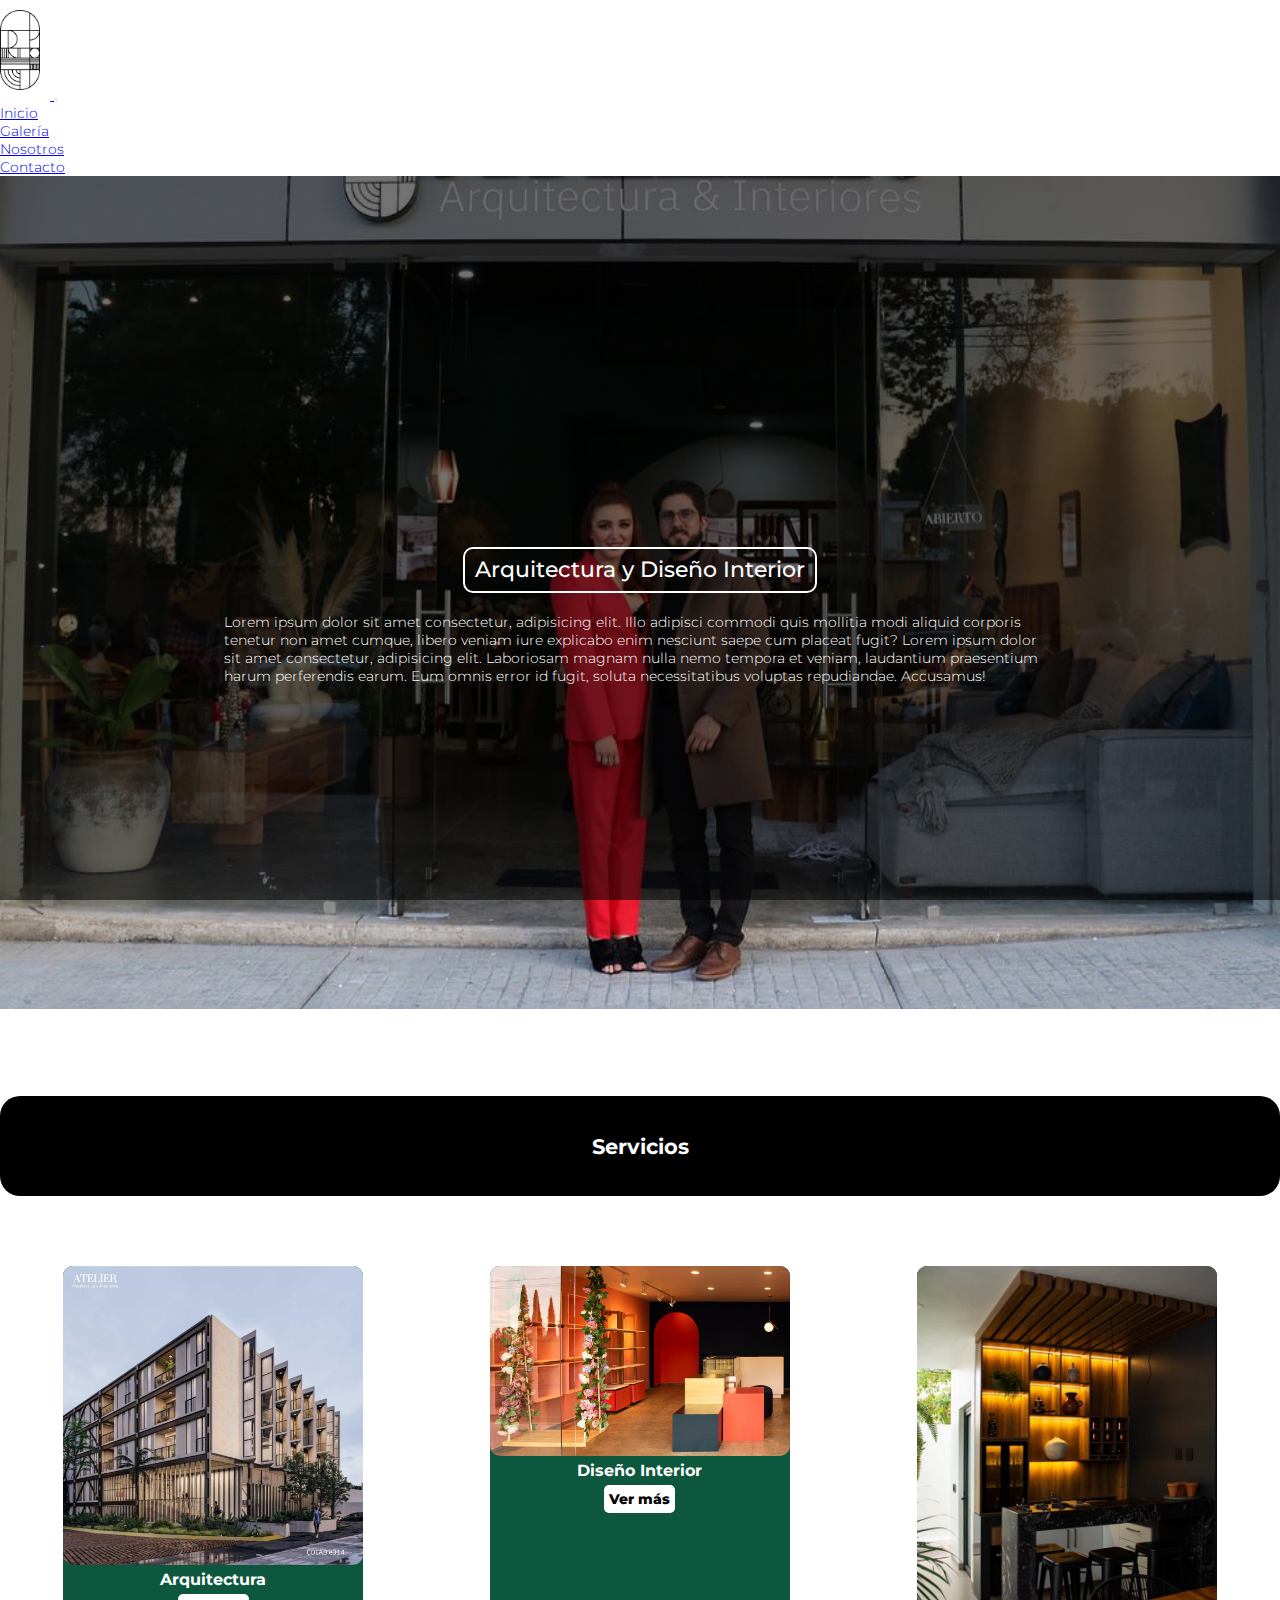
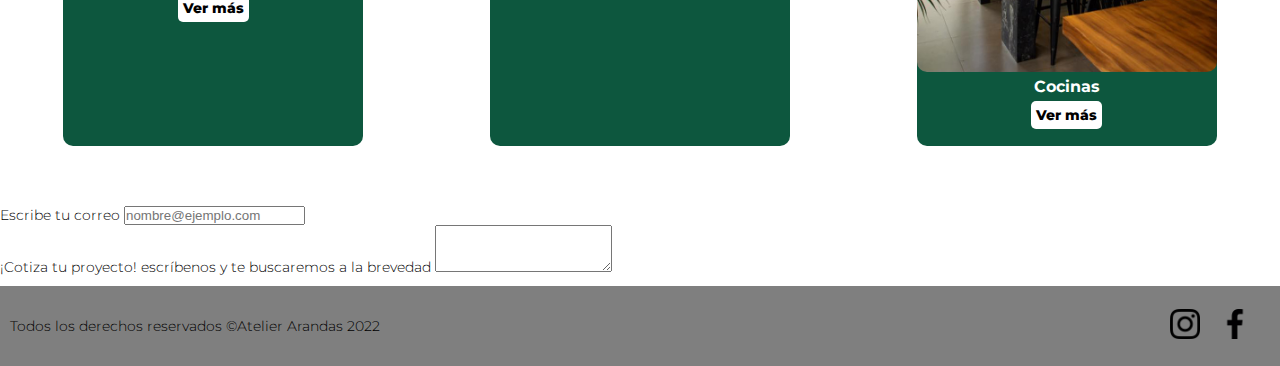
<file: index.html>
<!DOCTYPE html>
<html lang="en">
<head>
    <meta charset="UTF-8">
    <meta http-equiv="X-UA-Compatible" content="IE=edge">
    <meta name="viewport" content="width=device-width, initial-scale=1.0">
    <!-- titulo -->
    <title>Atelier Arandas</title>
    <!-- Link Bootstrap CDN -->
    <link href="https://cdn.jsdelivr.net/npm/bootstrap@5.2.0/dist/css/bootstrap.min.css" rel="stylesheet" integrity="sha384-gH2yIJqKdNHPEq0n4Mqa/HGKIhSkIHeL5AyhkYV8i59U5AR6csBvApHHNl/vI1Bx" crossorigin="anonymous">
    <!-- link estilos -->
    <link rel="stylesheet" href="styles/main.css">
    <!-- fonts -->
    <link rel="preconnect" href="https://fonts.googleapis.com">
    <link rel="preconnect" href="https://fonts.gstatic.com" crossorigin>
    <link href="https://fonts.googleapis.com/css2?family=Montserrat:wght@400;500&display=swap" rel="stylesheet">
</head>
<body>
    <!-- inicio nav con bootstrap-->
    <header>
        <nav class="navbar navbar-expand-lg bg-light">
            <div class="container-fluid">
              <a class="navbar-brand" href="#">
                <img src="assets/logo-sencillo.png" alt="logo atelier">
              </a>
              <button class="navbar-toggler" type="button" data-bs-toggle="collapse" data-bs-target="#navbarNav" aria-controls="navbarNav" aria-expanded="false" aria-label="Toggle navigation">
                <span class="navbar-toggler-icon"></span>
              </button>
              <div class="collapse navbar-collapse" id="navbarNav">
                <ul class="navbar-nav">
                  <li class="nav-item">
                    <a class="nav-link active" aria-current="page" href="#">Inicio</a>
                  </li>
                  <li class="nav-item">
                    <a class="nav-link" href="views/galeria.html">Galería</a>
                  </li>
                  <li class="nav-item">
                    <a class="nav-link" href="views/nosotros.html">Nosotros</a>
                  </li>
                  <li class="nav-item">
                    <a class="nav-link" href="views/contacto.html">Contacto</a>
                  </li>
                </ul>
              </div>
            </div>
          </nav>
    </header>
    <!-- inicia main -->
    <main>
        <section class="intro">
            <h2>Arquitectura y Diseño Interior</h2>
            <p> Lorem ipsum dolor sit amet consectetur, adipisicing elit. Illo adipisci commodi quis mollitia modi aliquid corporis tenetur non amet cumque, libero veniam iure explicabo enim nesciunt saepe cum placeat fugit? Lorem ipsum dolor sit amet consectetur, adipisicing elit. Laboriosam magnam nulla nemo tempora et veniam, laudantium praesentium harum perferendis earum. Eum omnis error id fugit, soluta necessitatibus voluptas repudiandae. Accusamus!
            </p>
        </section>



        <section class="aside">
            <h2>Servicios</h2>
            <div>
                <div>
                    <img src="assets/bohemia.jpg" alt="arquitectura">
                    <h3> Arquitectura </h3>
                    <a href="">Ver más</a>
                </div>
                <div>
                    <img src="assets/conceptstore.jpg" alt="">
                    <h3> Diseño Interior </h3>
                    <a href=""> Ver más</a>
                </div>
                <div>
                    <img src="assets/cocineta.jpg" alt="">
                    <h3> Cocinas </h3>
                    <a href="">Ver más</a>
                </div>
            </div>
        
        </section>
<!-- caja de contacto con bootstrap -->

        <div class="mb-3">
            <label for="exampleFormControlInput1" class="form-label"> Escribe tu correo</label>
            <input type="email" class="form-control" id="exampleFormControlInput1" placeholder="nombre@ejemplo.com">
          </div>
          <div class="mb-3">
            <label for="exampleFormControlTextarea1" class="form-label">¡Cotiza tu proyecto! escríbenos y te buscaremos a la brevedad</label>
            <textarea class="form-control" id="exampleFormControlTextarea1" rows="3"></textarea>
          </div>

    </main>



    <!-- incia footer -->
    <footer> 
       <div class="footer-contenedor">
            <span>
                 Todos los derechos reservados ©Atelier Arandas 2022
             </span>
             <div class="links-rrss">
             <div>
                 <a href="https://www.instagram.com/atelierarandas/" target="_blank">
                <img src="assets/logoinstagram.png" alt="Instagram">
                 </a>
             </div>
             <div>
                <a href="https://www.facebook.com/atelierarandas/" target="_blank">
                <img src="assets/logofacebook.png" alt="Facebook">
                </a>
            </div>
            </div>
        </div>
    </footer>

    <!-- script link Bootstrap -->
    <script src="https://cdn.jsdelivr.net/npm/bootstrap@5.2.0/dist/js/bootstrap.bundle.min.js" integrity="sha384-A3rJD856KowSb7dwlZdYEkO39Gagi7vIsF0jrRAoQmDKKtQBHUuLZ9AsSv4jD4Xa" crossorigin="anonymous"></script>
</body>
</html>
</file>
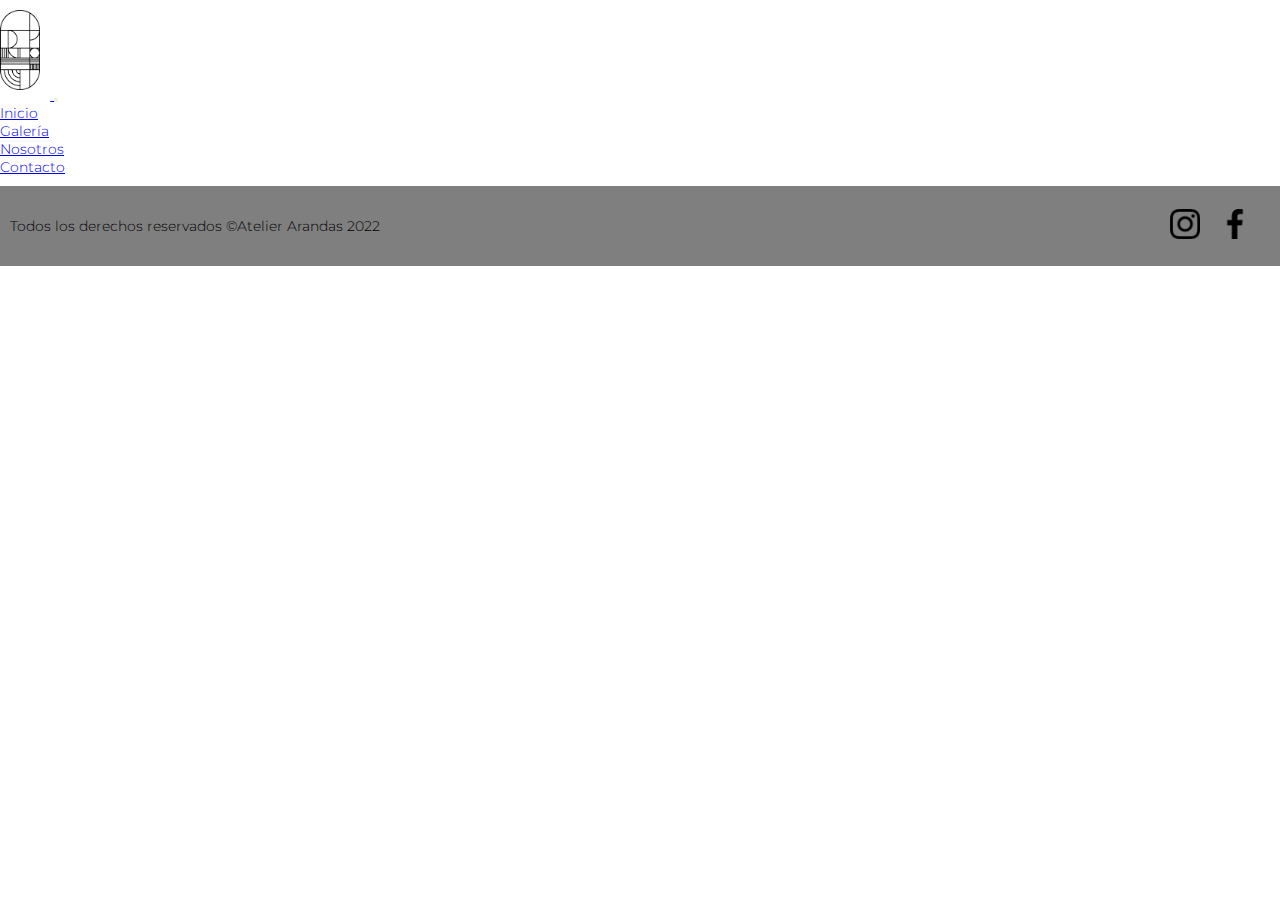
<file: views/contacto.html>
<!DOCTYPE html>
<html lang="en">

<head>
    <meta charset="UTF-8">
    <meta http-equiv="X-UA-Compatible" content="IE=edge">
    <meta name="viewport" content="width=device-width, initial-scale=1.0">
    <!-- título -->
    <title>Contacto</title>

     <!-- Link Bootstrap CDN -->
    <link href="https://cdn.jsdelivr.net/npm/bootstrap@5.2.0/dist/css/bootstrap.min.css" rel="stylesheet" integrity="sha384-gH2yIJqKdNHPEq0n4Mqa/HGKIhSkIHeL5AyhkYV8i59U5AR6csBvApHHNl/vI1Bx" crossorigin="anonymous">

    <!-- link con css -->
    <link rel="stylesheet" href="../styles/main.css">
    <!-- fonts -->
    <link rel="preconnect" href="https://fonts.googleapis.com">
    <link rel="preconnect" href="https://fonts.gstatic.com" crossorigin>
    <link href="https://fonts.googleapis.com/css2?family=Montserrat:wght@400;500&display=swap" rel="stylesheet">
</head>

<body>
    <!-- inicio nav -->
    <header>
    <!-- inicio nav con BOOTSTRAP-->
        <nav class="navbar navbar-expand-lg bg-light">
            <div class="container-fluid">
              <a class="navbar-brand" href="#">
                <img src="../assets/logo-sencillo.png" alt="logo atelier">
              </a>
              <button class="navbar-toggler" type="button" data-bs-toggle="collapse" data-bs-target="#navbarNav" aria-controls="navbarNav" aria-expanded="false" aria-label="Toggle navigation">
                <span class="navbar-toggler-icon"></span>
              </button>
              <div class="collapse navbar-collapse" id="navbarNav">
                <ul class="navbar-nav">
                  <li class="nav-item">
                    <a class="nav-link active" aria-current="page" href="../index.html">Inicio</a>
                  </li>
                  <li class="nav-item">
                    <a class="nav-link" href="galeria.html">Galería</a>
                  </li>
                  <li class="nav-item">
                    <a class="nav-link" href="nosotros.html">Nosotros</a>
                  </li>
                  <li class="nav-item">
                    <a class="nav-link" href="contacto.html">Contacto</a>
                  </li>
                </ul>
              </div>
            </div>
          </nav>
    </header>

    <!-- inicia main -->
    <main>




    </main>



    <!-- incia footer -->
    <footer>
        <div class="footer-contenedor">
            <span>
                Todos los derechos reservados ©Atelier Arandas 2022
            </span>
            <div class="links-rrss">
                <div>
                    <a href="https://www.instagram.com/atelierarandas/" target="_blank">
                        <img src="../assets/logoinstagram.png" alt="Instagram">
                    </a>
                </div>
                <div>
                    <a href="https://www.facebook.com/atelierarandas/" target="_blank">
                        <img src="../assets/logofacebook.png" alt="Facebook">
                    </a>
                </div>
            </div>
        </div>
    </footer>

      <!-- script link Bootstrap -->
      <script src="https://cdn.jsdelivr.net/npm/bootstrap@5.2.0/dist/js/bootstrap.bundle.min.js" integrity="sha384-A3rJD856KowSb7dwlZdYEkO39Gagi7vIsF0jrRAoQmDKKtQBHUuLZ9AsSv4jD4Xa" crossorigin="anonymous"></script>
</body>

</html>
</file>
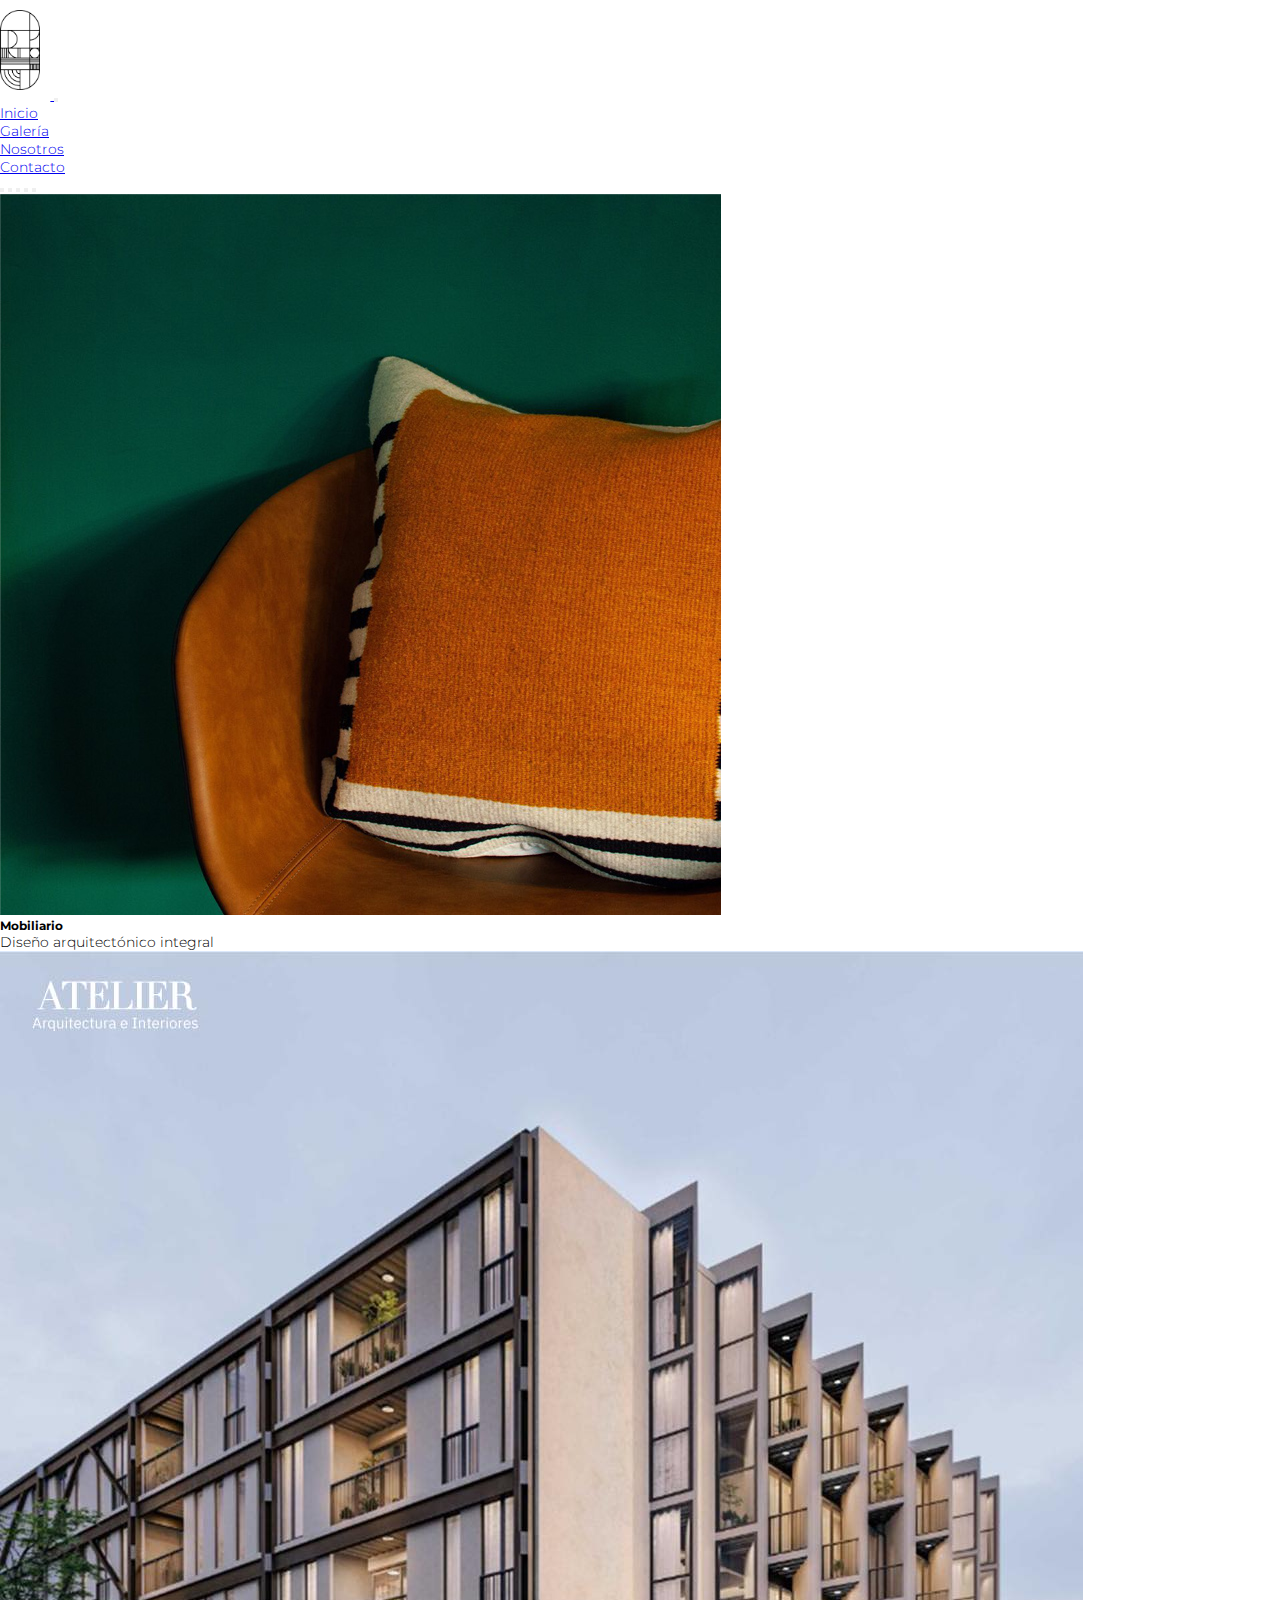
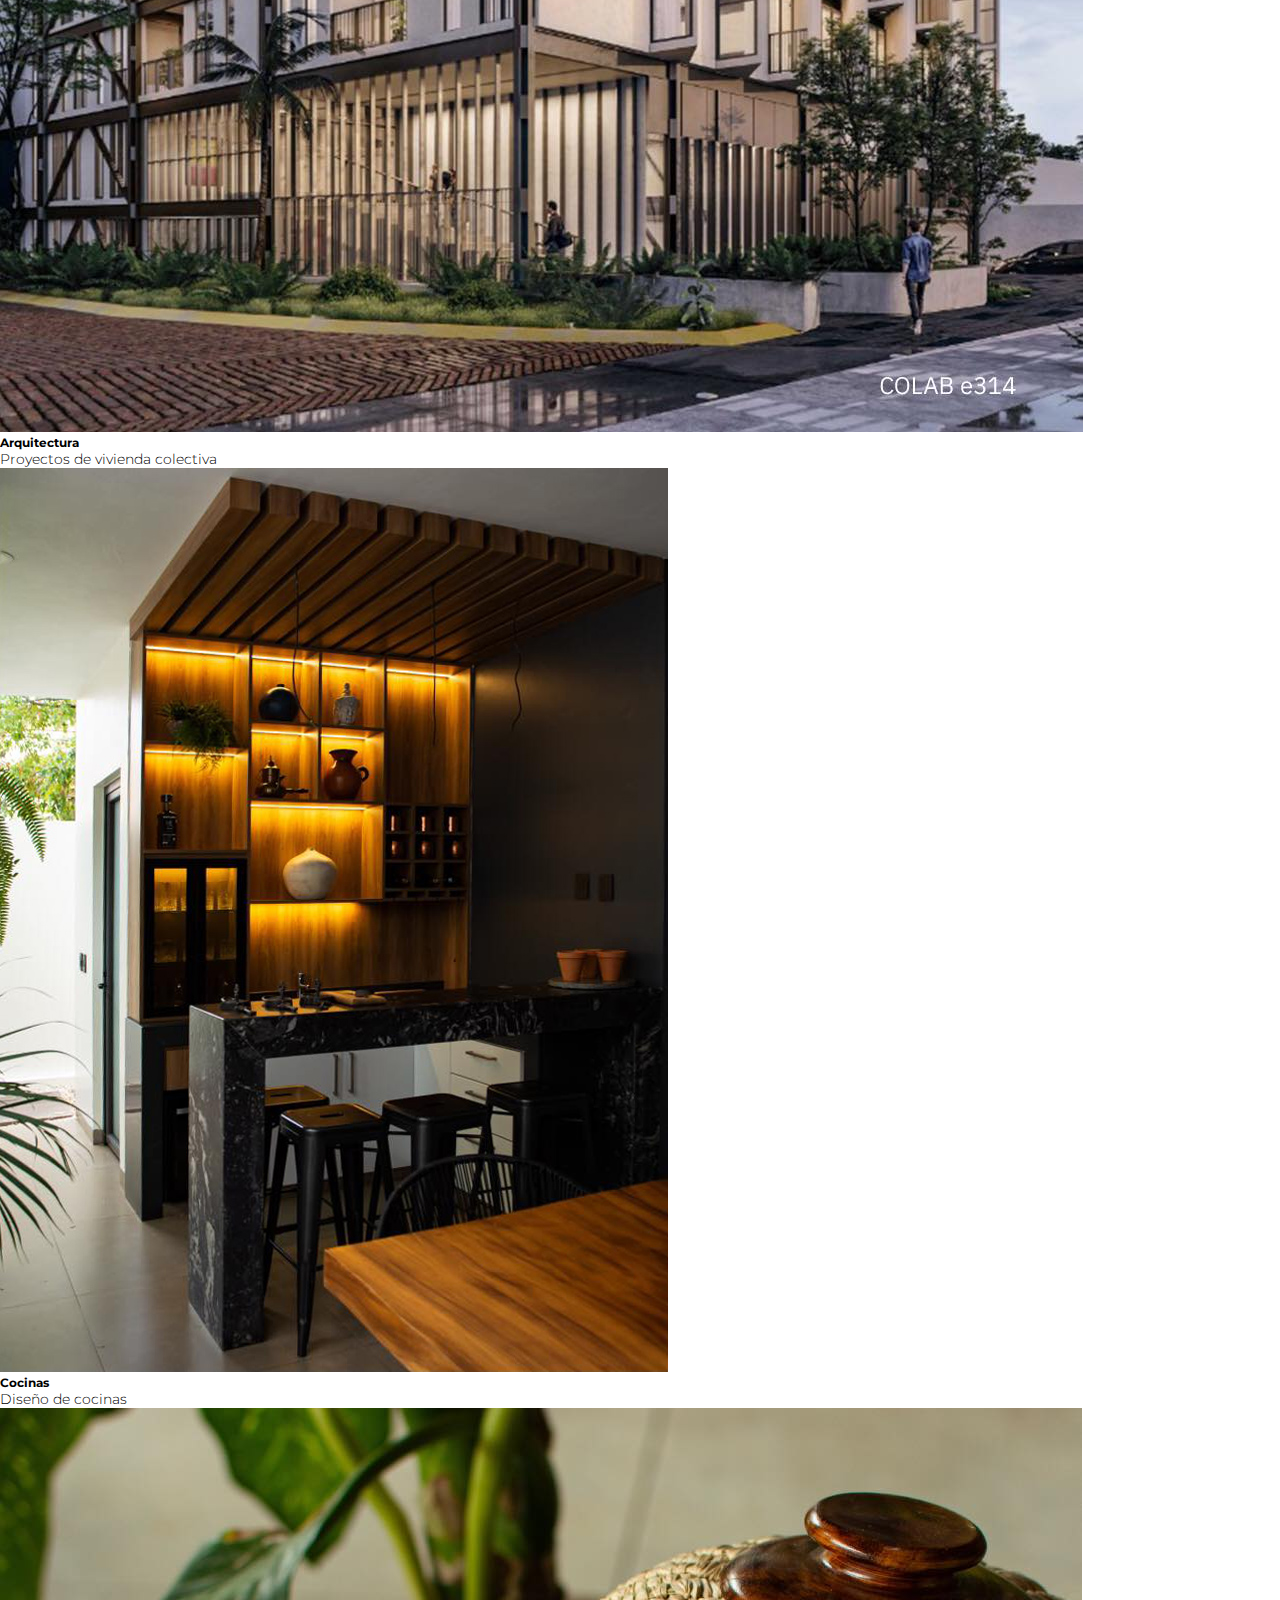
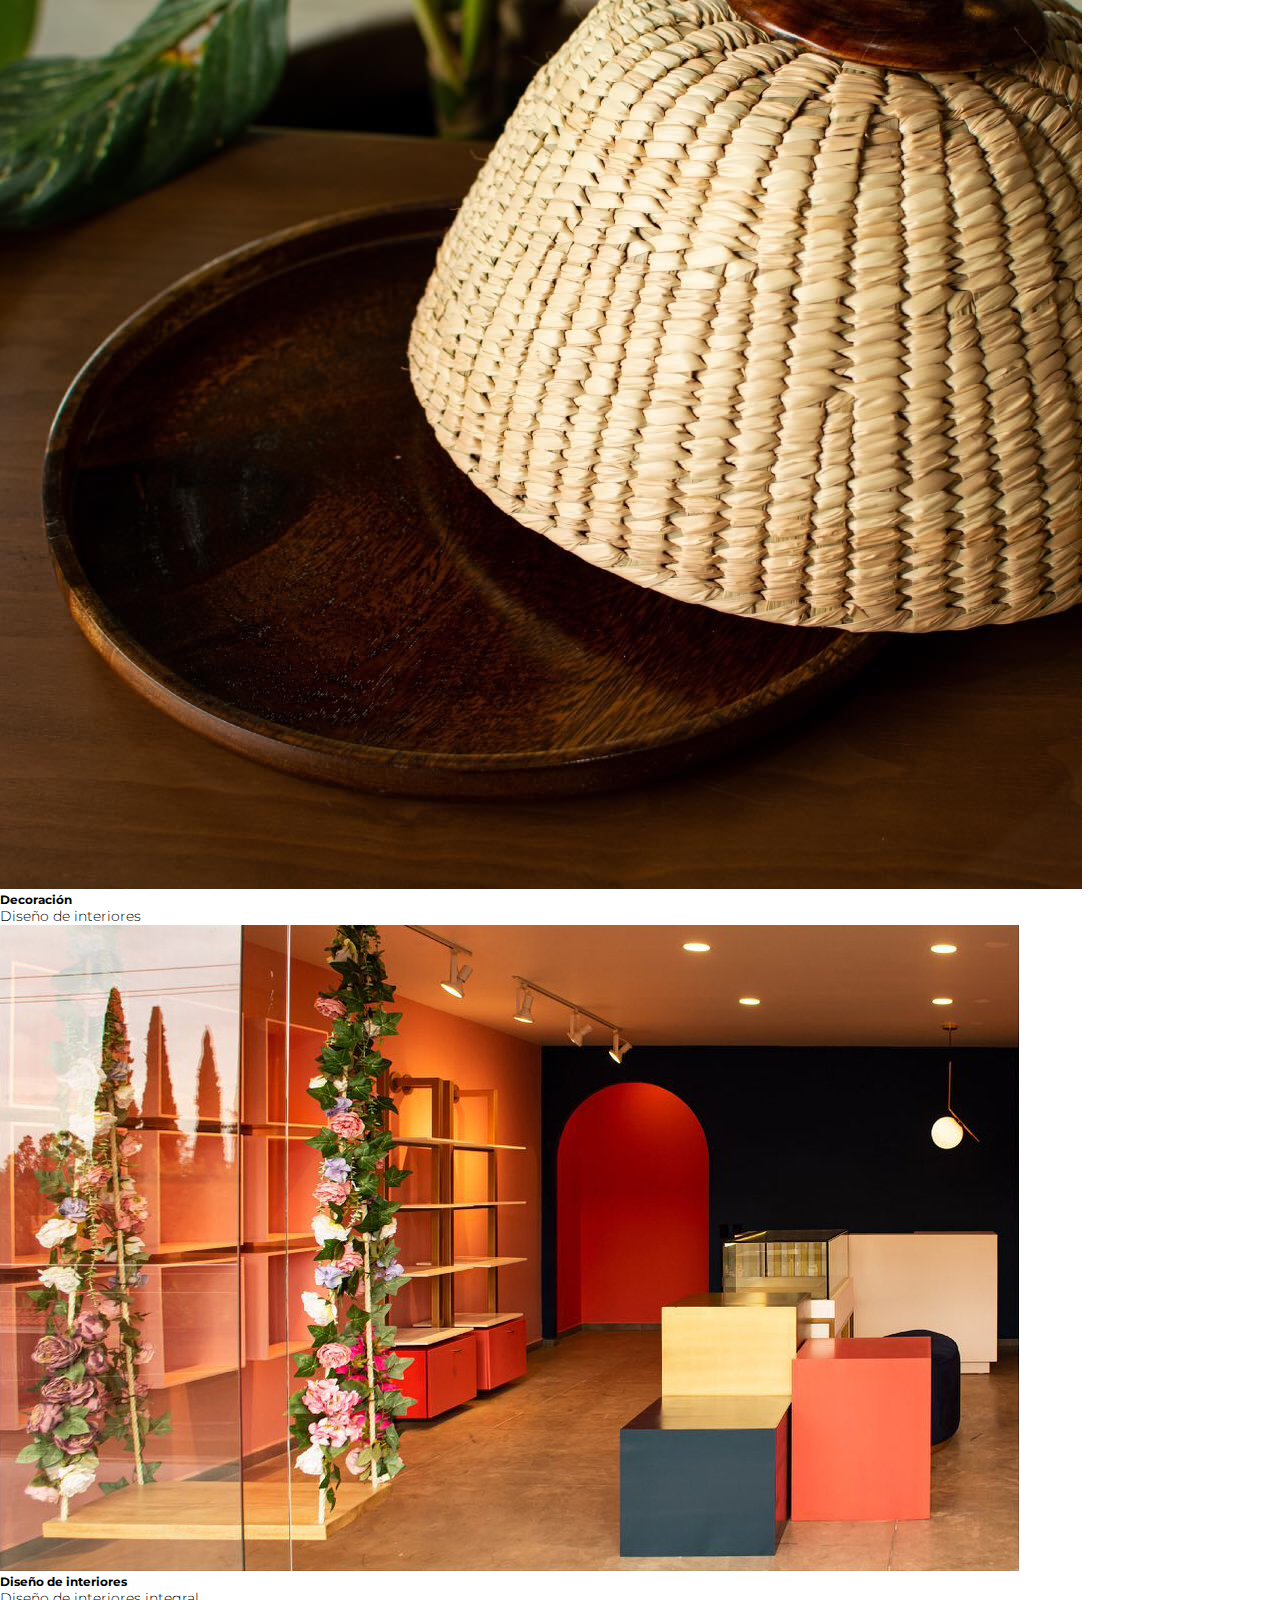
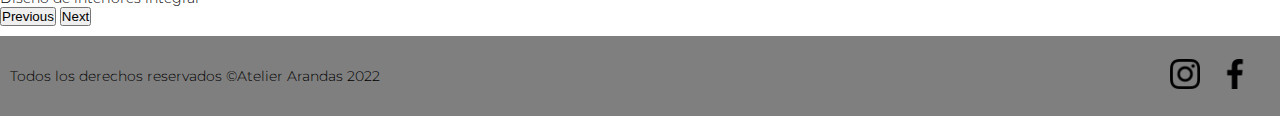
<file: views/galeria.html>
<!DOCTYPE html>
<html lang="en">

<head>
    <meta charset="UTF-8">
    <meta http-equiv="X-UA-Compatible" content="IE=edge">
    <meta name="viewport" content="width=device-width, initial-scale=1.0">
    <!-- título -->
    <title>Galería</title>
    
    <!-- Link Bootstrap CDN -->
     <link href="https://cdn.jsdelivr.net/npm/bootstrap@5.2.0/dist/css/bootstrap.min.css" rel="stylesheet" integrity="sha384-gH2yIJqKdNHPEq0n4Mqa/HGKIhSkIHeL5AyhkYV8i59U5AR6csBvApHHNl/vI1Bx" crossorigin="anonymous">

    <!-- link con css -->
    <link rel="stylesheet" href="../styles/main.css">
    <!-- fonts -->
    <link rel="preconnect" href="https://fonts.googleapis.com">
    <link rel="preconnect" href="https://fonts.gstatic.com" crossorigin>
    <link href="https://fonts.googleapis.com/css2?family=Montserrat:wght@400;500&display=swap" rel="stylesheet">
</head>

<body>
    <!-- inicio nav con BOOTSTRAP-->
    <header>
        <nav class="navbar navbar-expand-lg bg-light">
            <div class="container-fluid">
              <a class="navbar-brand" href="#">
                <img src="../assets/logo-sencillo.png" alt="logo atelier">
              </a>
              <button class="navbar-toggler" type="button" data-bs-toggle="collapse" data-bs-target="#navbarNav" aria-controls="navbarNav" aria-expanded="false" aria-label="Toggle navigation">
                <span class="navbar-toggler-icon"></span>
              </button>
              <div class="collapse navbar-collapse" id="navbarNav">
                <ul class="navbar-nav">
                  <li class="nav-item">
                    <a class="nav-link active" aria-current="page" href="../index.html">Inicio</a>
                  </li>
                  <li class="nav-item">
                    <a class="nav-link" href="galeria.html">Galería</a>
                  </li>
                  <li class="nav-item">
                    <a class="nav-link" href="nosotros.html">Nosotros</a>
                  </li>
                  <li class="nav-item">
                    <a class="nav-link" href="contacto.html">Contacto</a>
                  </li>
                </ul>
              </div>
            </div>
          </nav>
    </header>

    <!-- inicia main -->
    <main>
        <!-- INICIO CARRUSEL DE BOOTSTRAP -->
        <div id="carouselExampleDark" class="carousel carousel-dark slide" data-bs-ride="carousel">
            <div class="carousel-indicators">
              <button type="button" data-bs-target="#carouselExampleDark" data-bs-slide-to="0" class="active" aria-current="true" aria-label="Slide 1"></button>
              <button type="button" data-bs-target="#carouselExampleDark" data-bs-slide-to="1" aria-label="Slide 2"></button>
              <button type="button" data-bs-target="#carouselExampleDark" data-bs-slide-to="2" aria-label="Slide 3"></button>
              <button type="button" data-bs-target="#carouselExampleDark" data-bs-slide-to="3" aria-label="Slide 4"></button>
              <button type="button" data-bs-target="#carouselExampleDark" data-bs-slide-to="4" aria-label="Slide 5"></button>
            </div>
            <div class="carousel-inner">
              <div class="carousel-item active" data-bs-interval="10000">
                <img src="../assets/silla.jpg" class="d-block w-100" alt="silla">
                <div class="carousel-caption d-none d-md-block">
                  <h5>Mobiliario</h5>
                  <p>Diseño arquitectónico integral</p>
                </div>
              </div>
              <div class="carousel-item" data-bs-interval="2000">
                <img src="../assets/bohemia.jpg" class="d-block w-100" alt="torre bohemia">
                <div class="carousel-caption d-none d-md-block">
                  <h5>Arquitectura</h5>
                  <p>Proyectos de vivienda colectiva</p>
                </div>
              </div>
              <div class="carousel-item">
                <img src="../assets/cocineta.jpg" class="d-block w-100" alt="cocinas">
                <div class="carousel-caption d-none d-md-block">
                  <h5>Cocinas</h5>
                  <p>Diseño de cocinas</p>
                </div>
                <div class="carousel-item">
                    <img src="../assets/charola.jpg" class="d-block w-100" alt="decoración">
                    <div class="carousel-caption d-none d-md-block">
                      <h5>Decoración</h5>
                      <p>Diseño de interiores</p>
                </div>
                <div class="carousel-item">
                    <img src="../assets/conceptstore.jpg" class="d-block w-100" alt="conceptstore">
                    <div class="carousel-caption d-none d-md-block">
                      <h5>Diseño de interiores</h5>
                      <p>Diseño de interiores integral</p>
                </div>
              </div>
            </div>
            <button class="carousel-control-prev" type="button" data-bs-target="#carouselExampleDark" data-bs-slide="prev">
              <span class="carousel-control-prev-icon" aria-hidden="true"></span>
              <span class="visually-hidden">Previous</span>
            </button>
            <button class="carousel-control-next" type="button" data-bs-target="#carouselExampleDark" data-bs-slide="next">
              <span class="carousel-control-next-icon" aria-hidden="true"></span>
              <span class="visually-hidden">Next</span>
            </button>
          </div>



    </main>

    <!-- incia footer -->
    <footer>
        <div class="footer-contenedor">
            <span>
                Todos los derechos reservados ©Atelier Arandas 2022
            </span>
            <div class="links-rrss">
                <div>
                    <a href="https://www.instagram.com/atelierarandas/" target="_blank">
                        <img src="../assets/logoinstagram.png" alt="Instagram">
                    </a>
                </div>
                <div>
                    <a href="https://www.facebook.com/atelierarandas/" target="_blank">
                        <img src="../assets/logofacebook.png" alt="Facebook">
                    </a>
                </div>
            </div>
        </div>
    </footer>

      <!-- script link Bootstrap -->
      <script src="https://cdn.jsdelivr.net/npm/bootstrap@5.2.0/dist/js/bootstrap.bundle.min.js" integrity="sha384-A3rJD856KowSb7dwlZdYEkO39Gagi7vIsF0jrRAoQmDKKtQBHUuLZ9AsSv4jD4Xa" crossorigin="anonymous"></script>
</body>

</html>
</file>
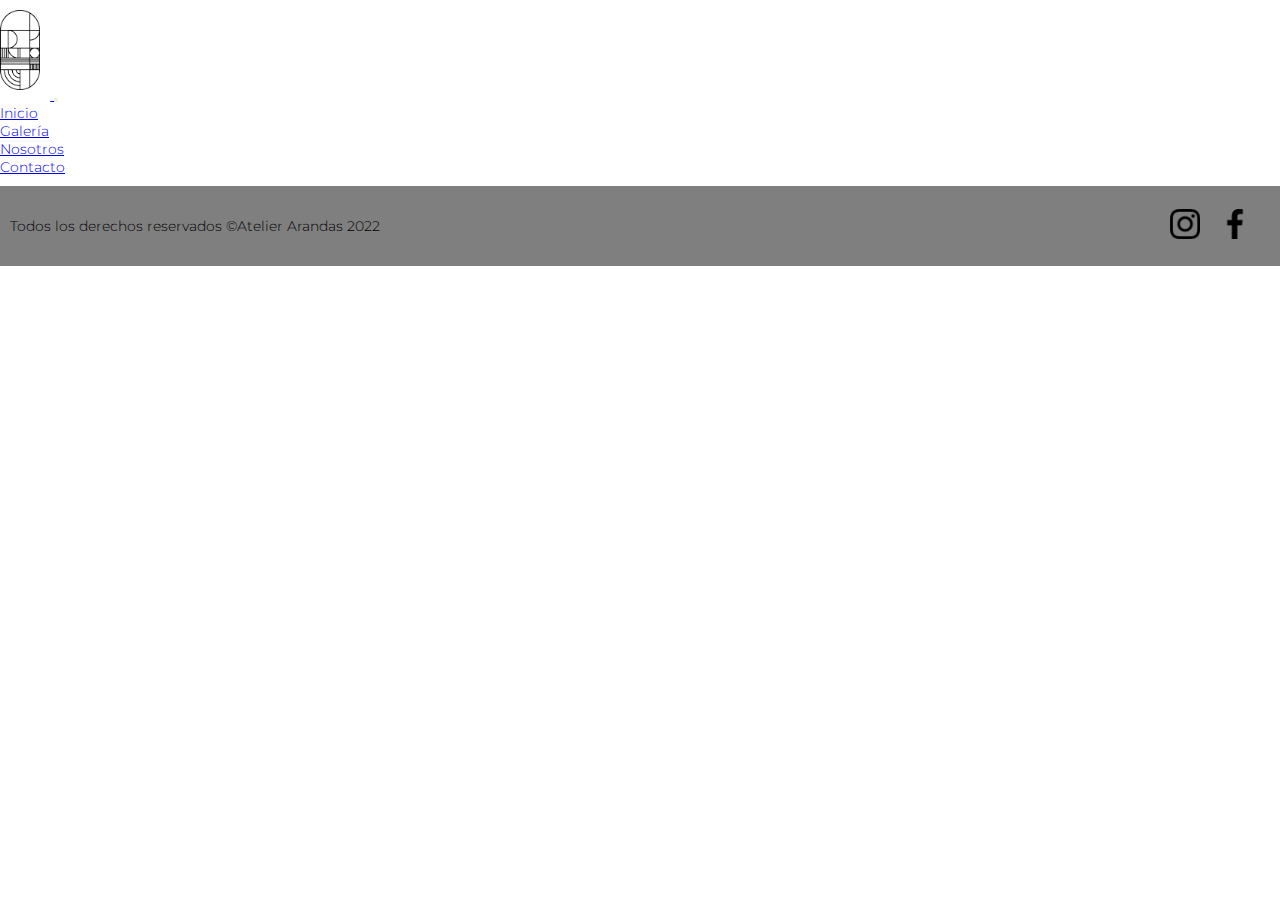
<file: views/nosotros.html>
<!DOCTYPE html>
<html lang="en">

<head>
    <meta charset="UTF-8">
    <meta http-equiv="X-UA-Compatible" content="IE=edge">
    <meta name="viewport" content="width=device-width, initial-scale=1.0">
    <!-- título -->
    <title>Nosotros</title>

    <!-- Link Bootstrap CDN -->
    <link href="https://cdn.jsdelivr.net/npm/bootstrap@5.2.0/dist/css/bootstrap.min.css" rel="stylesheet" integrity="sha384-gH2yIJqKdNHPEq0n4Mqa/HGKIhSkIHeL5AyhkYV8i59U5AR6csBvApHHNl/vI1Bx" crossorigin="anonymous">

    <!-- link con css -->
    <link rel="stylesheet" href="../styles/main.css">
    <!-- fonts -->
    <link rel="preconnect" href="https://fonts.googleapis.com">
    <link rel="preconnect" href="https://fonts.gstatic.com" crossorigin>
    <link href="https://fonts.googleapis.com/css2?family=Montserrat:wght@400;500&display=swap" rel="stylesheet">
</head>

<body>

<!-- inicio nav con BOOTSTRAP-->
<header>
    <nav class="navbar navbar-expand-lg bg-light">
        <div class="container-fluid">
          <a class="navbar-brand" href="#">
            <img src="../assets/logo-sencillo.png" alt="logo atelier">
          </a>
          <button class="navbar-toggler" type="button" data-bs-toggle="collapse" data-bs-target="#navbarNav" aria-controls="navbarNav" aria-expanded="false" aria-label="Toggle navigation">
            <span class="navbar-toggler-icon"></span>
          </button>
          <div class="collapse navbar-collapse" id="navbarNav">
            <ul class="navbar-nav">
              <li class="nav-item">
                <a class="nav-link active" aria-current="page" href="../index.html">Inicio</a>
              </li>
              <li class="nav-item">
                <a class="nav-link" href="galeria.html">Galería</a>
              </li>
              <li class="nav-item">
                <a class="nav-link" href="nosotros.html">Nosotros</a>
              </li>
              <li class="nav-item">
                <a class="nav-link" href="contacto.html">Contacto</a>
              </li>
            </ul>
          </div>
        </div>
      </nav>
</header>

    <!-- inicia main -->
    <main>




    </main>



    <!-- incia footer -->
    <footer>
        <div class="footer-contenedor">
            <span>
                Todos los derechos reservados ©Atelier Arandas 2022
            </span>
            <div class="links-rrss">
                <div>
                    <a href="https://www.instagram.com/atelierarandas/" target="_blank">
                        <img src="../assets/logoinstagram.png" alt="Instagram">
                    </a>
                </div>
                <div>
                    <a href="https://www.facebook.com/atelierarandas/" target="_blank">
                        <img src="../assets/logofacebook.png" alt="Facebook">
                    </a>
                </div>
            </div>
        </div>
    </footer>

 <!-- script link Bootstrap -->
      <script src="https://cdn.jsdelivr.net/npm/bootstrap@5.2.0/dist/js/bootstrap.bundle.min.js" integrity="sha384-A3rJD856KowSb7dwlZdYEkO39Gagi7vIsF0jrRAoQmDKKtQBHUuLZ9AsSv4jD4Xa" crossorigin="anonymous"></script>
</body>

</html>
</file>
<file: styles/main.css>
*{
    margin:0;
    padding: 0;
    box-sizing: border-box;
}
body{
    font-family: 'Montserrat', sans-serif;
    font-weight: 300;
    font-size: 14px;
}
/* header */

header nav img {
    height: 80px;
    margin: 10px 10px 10px 0px;
}


/* main */
.intro {
    width: 100%;
    height: 100vh;
    background: linear-gradient(rgba(0, 0, 0, 0.550),rgba(0, 0, 0, 0.550)), url(../assets/atelier-ppal-background.jpg);
    border-radius: 0px 0px 20px 20px;
    background-position: center;
    background-repeat: no-repeat;
    background-size: cover;
    background-attachment: fixed;
    display: flex;
    flex-direction: column;
    justify-content: center;
    align-items: center;
    color: #ffffff;
    padding: 10px;
}

.intro h2 {
    font-weight: 500;
    font-size: 22px;
    line-height: 22px;
    border: 2px solid white;
    padding: 10px;
    border-radius: 10px;
}
.intro p {
    margin: 20px;
    width: 65vw;
}

.aside {
    margin-bottom: 50px;
}
.aside h2 {
    background-color: black;
    height: 100px;
    border-radius: 20px;
    color: white;
    width: 100%;
    text-align: center;
    display: flex;
    justify-content: center;
    align-items: center;
    padding: 10px;
    margin-top: 20px;
}
.aside > div {
    display: flex;
    justify-content:space-around;
    align-items: center;
    margin-top: 50px;
    flex-wrap: wrap;
}
.aside div div img {
    width: 100%;
    border-radius: 10px;
}

.aside div div {
    border-radius: 10px;
    width: 300px;
    height: 480px;
    text-align: center;
    background-color: rgb(13, 87, 62);
    color: white;
    margin: 20px 10px 10px 10px;
}
.aside div div h3 {
    margin-bottom: 10px;
}

.aside div div a {
    text-decoration: none;
    color: #000000;
    background-color: white;
    font-weight: 800;
    padding: 5px;
    border-radius: 5px;
}



/* footer */

.footer-contenedor {
    display: flex;
    background-color: rgba(0, 0, 0, 0.500);
    justify-content: space-between;
    align-items: center;
    height: 80px;
    width: 100vw;
    padding: 10px;
    margin-top: 10px;
}

footer div span {
    margin-right: 20vw;
}

.links-rrss {
    display: flex;
    padding: 10px;
}

.footer-contenedor a img {
    width: 30px;
    height: 30px;
    margin: 10px;
}

/* media querys */

@media screen and (max-width: 900px) {
    .galeria{
        grid-template-columns: repeat(2, 1fr);
        grid-auto-rows: 200px;
    }
    .grid-container{
        grid-column: span 1;
        grid-row: span 1;
    }
    .img-vrt{
        grid-row-start: span 2;
    }
    .img-hrz {
        grid-column-start: span 2;
    }
}

@media screen and (max-width: 675px) {
    header nav {
        flex-direction: column;
        height: auto;
    }
    .intro h2 {
        font-size: 18px;
    }
    header nav ul {
        flex-direction: column;
        text-align: center;
    }
}

@media screen and (max-width: 500px) {
    .galeria{
        grid-template-columns: 1fr;
    }
    .grid-container {
        grid-column: span 1;
        grid-row: span 1;
    }
    
}
</file>
